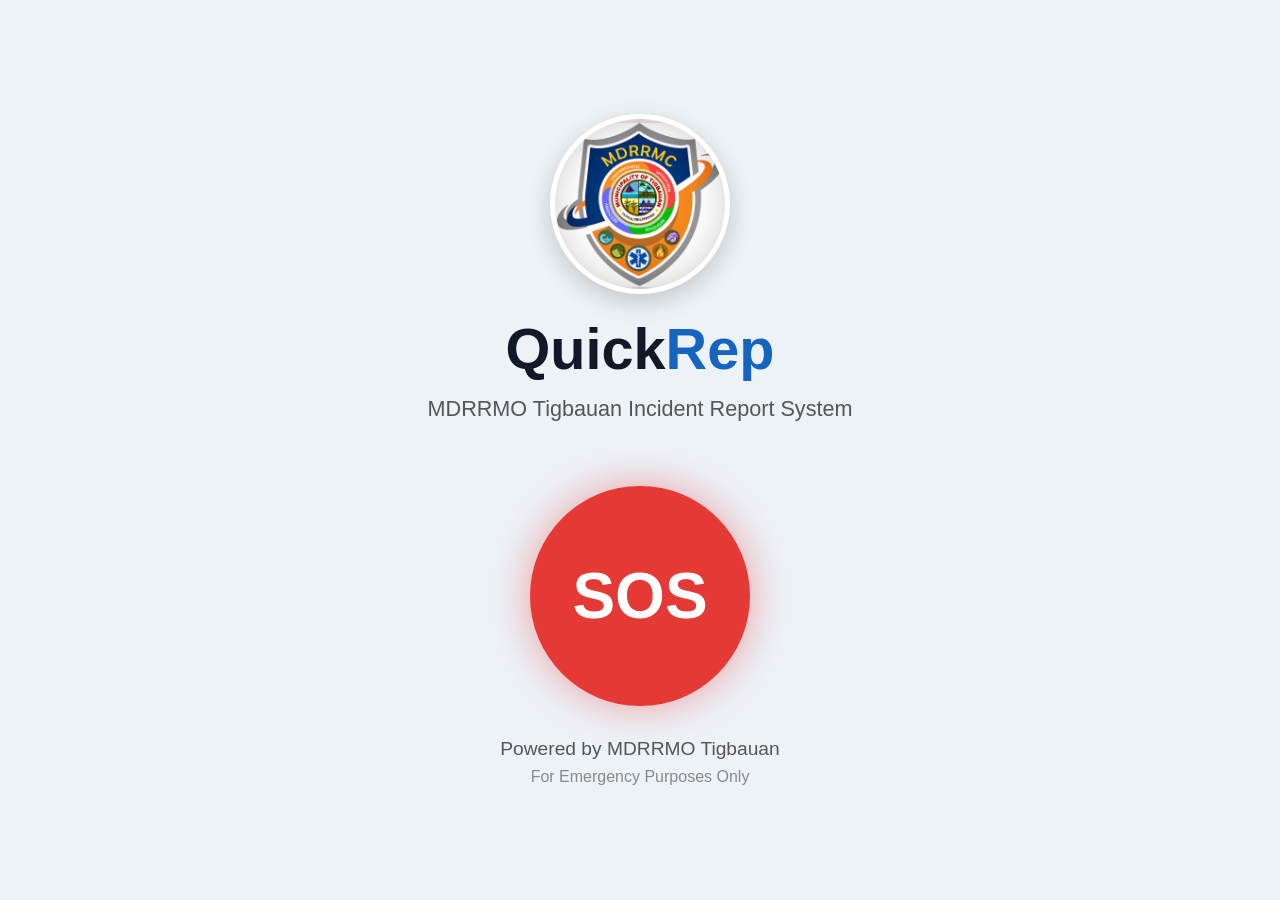
<file: index.html>
<!DOCTYPE html>
<html lang="en">
<head>

<meta charset="UTF-8">
<meta name="viewport" content="width=device-width, initial-scale=1.0, viewport-fit=cover">

<title>QuickRep</title>

<link rel="stylesheet" href="style.css">

</head>

<body>

<div class="app-container">

<!-- HOME PAGE -->

<div id="home">

    <img src="assets/MDRRMO.jpg" class="logo" alt="MDRRMO Logo">

    <h1>
        Quick<span>Rep</span>
    </h1>

    <p class="subtitle">
        MDRRMO Tigbauan Incident Report System
    </p>

    <button id="sosBtn">
        SOS
    </button>

    <p class="powered">
        Powered by MDRRMO Tigbauan
    </p>

    <p class="footer">
        For Emergency Purposes Only
    </p>

</div>

<!-- FORM PAGE -->

<div id="formPage" class="hidden">

<h2>INCIDENT REPORT</h2>

<div class="card">

<label>Dispatch</label>
<input
id="dispatch"
placeholder="Enter Dispatch"
autocomplete="off">

<label>Call #</label>
<input
id="callno"
type="number"
placeholder="Enter Call Number">

<label>Type of Call</label>

<select id="type">

<option value="Trauma">Trauma</option>
<option value="V/A">V/A</option>
<option value="Medical">Medical</option>
<option value="1070">1070</option>
<option value="Custom">Custom...</option>

</select>

<input
type="text"
id="customType"
placeholder="Enter custom type of call"
style="display:none;"
autocomplete="off">

<label>Location</label>
<input
id="location"
placeholder="Enter Location"
autocomplete="off">

<label>Responded Personnel</label>
<input
id="personnel"
placeholder="Example: Villa, Agalono"
autocomplete="off">

<label>Vehicle</label>
<input
id="vehicle"
placeholder="Example: RV-2"
autocomplete="off">

<label>Driver</label>
<input
id="driver"
placeholder="Enter Driver"
autocomplete="off">

<button id="generateBtn">
Generate Report
</button>

</div>

</div>

<!-- SUMMARY PAGE -->

<div id="summaryPage" class="hidden">

<h2>REPORT SUMMARY</h2>

<pre id="summary"></pre>

<button id="copyBtn">
📋 Copy Report
</button>

<button id="newBtn">
New Report
</button>

</div>

</div>

<script src="script.js"></script>

</body>
</html>
</file>
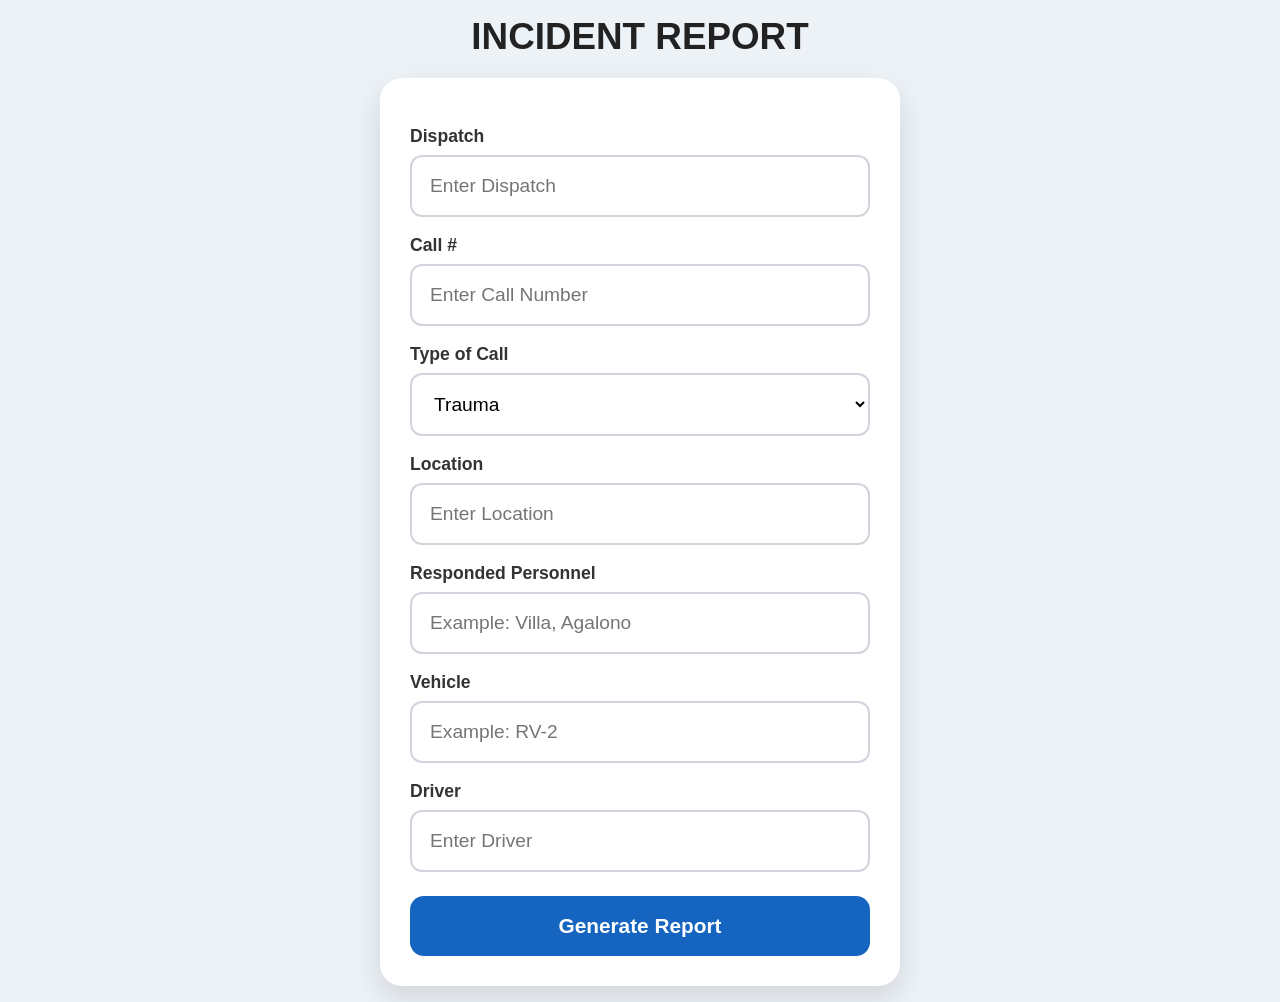
<file: report.html>
<!DOCTYPE html>
<html lang="en">
<head>

<meta charset="UTF-8">
<meta name="viewport" content="width=device-width, initial-scale=1.0, viewport-fit=cover">

<title>QuickRep - Incident Report</title>

<link rel="stylesheet" href="style.css">

</head>

<body>

<div class="app-container">

<h2>INCIDENT REPORT</h2>

<div class="card">

<label>Dispatch</label>
<input id="dispatch" placeholder="Enter Dispatch" autocomplete="off">

<label>Call #</label>
<input id="callno" type="number" placeholder="Enter Call Number">

<label>Type of Call</label>

<select id="type">

<option value="Trauma">Trauma</option>
<option value="V/A">V/A</option>
<option value="Medical">Medical</option>
<option value="1070">1070</option>
<option value="Custom">Custom...</option>

</select>

<input
id="customType"
type="text"
placeholder="Enter custom type of call"
style="display:none;"
autocomplete="off">

<label>Location</label>
<input id="location" placeholder="Enter Location">

<label>Responded Personnel</label>
<input id="personnel" placeholder="Example: Villa, Agalono">

<label>Vehicle</label>
<input id="vehicle" placeholder="Example: RV-2">

<label>Driver</label>
<input id="driver" placeholder="Enter Driver">

<button id="generateBtn">
Generate Report
</button>

</div>

</div>

<script src="script.js"></script>

</body>
</html>
</file>
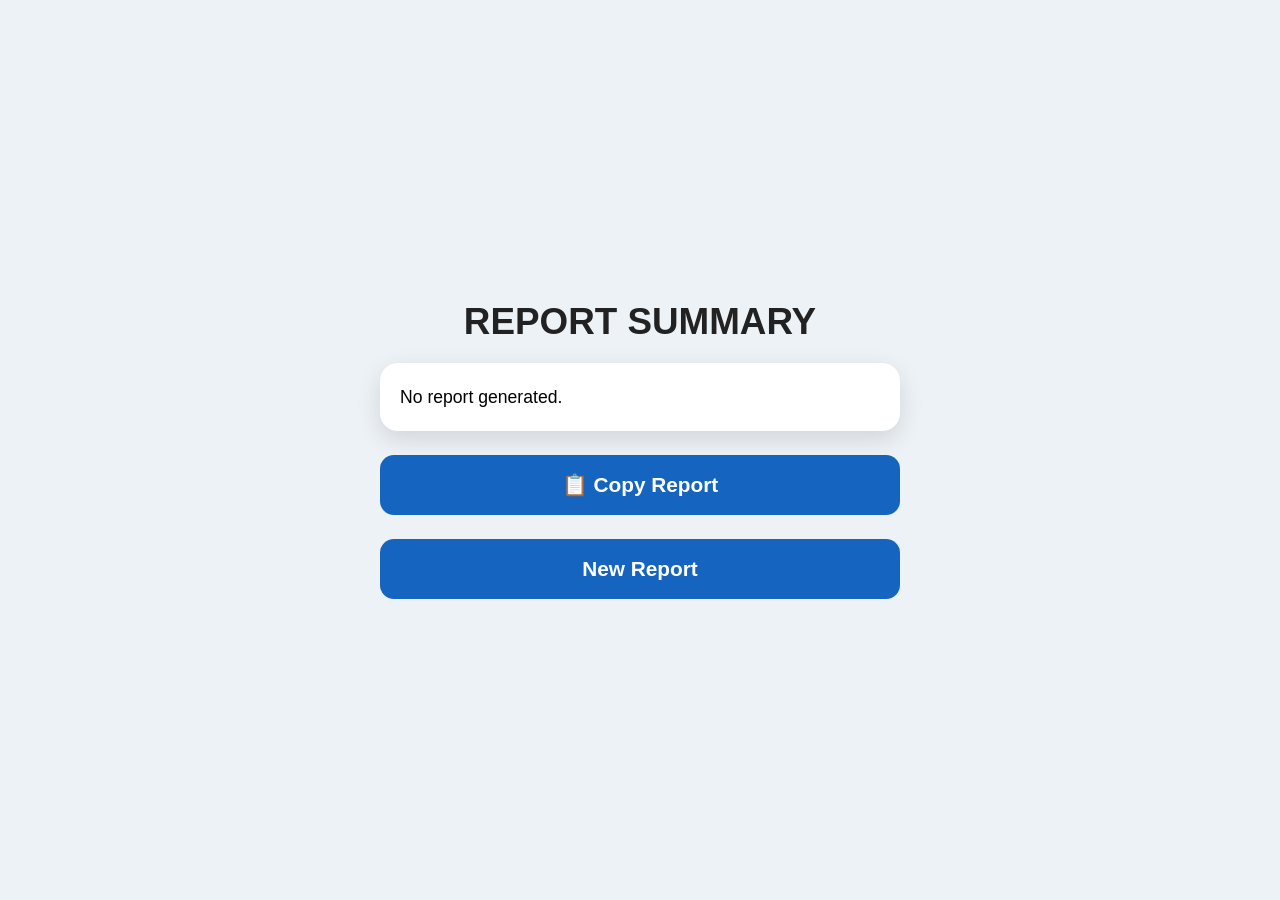
<file: summary.html>
<!DOCTYPE html>
<html lang="en">
<head>

<meta charset="UTF-8">
<meta name="viewport" content="width=device-width, initial-scale=1.0, viewport-fit=cover">

<title>QuickRep - Summary</title>

<link rel="stylesheet" href="style.css">

</head>

<body>

<div class="app-container">

<h2>REPORT SUMMARY</h2>

<pre id="summary"></pre>

<button id="copyBtn">
📋 Copy Report
</button>

<button id="newBtn">
New Report
</button>

</div>

<script>

const summary=document.getElementById("summary");

summary.textContent=sessionStorage.getItem("report") || "No report generated.";

document.getElementById("copyBtn").onclick=async()=>{

await navigator.clipboard.writeText(summary.textContent);

copyBtn.innerHTML="✅ Report Copied";

setTimeout(()=>{

copyBtn.innerHTML="📋 Copy Report";

},2000);

};

document.getElementById("newBtn").onclick=()=>{

sessionStorage.removeItem("report");

window.location.href="index.html";

};

</script>

</body>
</html>
</file>
<file: style.css>
/* ==========================
   QuickRep - Responsive CSS
   ========================== */

*{
    margin:0;
    padding:0;
    box-sizing:border-box;
    font-family:Arial,Helvetica,sans-serif;
}

html{
    font-size:16px;
    -webkit-text-size-adjust:100%;
    scroll-behavior:smooth;
}

body{

    background:#edf2f7;

    min-height:100dvh;

    display:flex;
    justify-content:center;
    align-items:center;

    padding:
        max(16px,env(safe-area-inset-top))
        max(16px,env(safe-area-inset-right))
        max(16px,env(safe-area-inset-bottom))
        max(16px,env(safe-area-inset-left));

}

.app-container{

    width:min(100%,520px);

    margin:auto;

}

.hidden{

    display:none;

}

/* ==========================
   HOME
   ========================== */

#home{

    display:flex;
    flex-direction:column;
    align-items:center;
    justify-content:center;

    width:100%;

    text-align:center;

}

/* ==========================
   LOGO
   ========================== */

.logo{

    width:clamp(110px,28vw,180px);

    aspect-ratio:1/1;

    border-radius:50%;

    object-fit:cover;

    display:block;

    margin-bottom:24px;

    border:5px solid white;

    background:white;

    box-shadow:0 8px 25px rgba(0,0,0,.18);

}

/* ==========================
   TITLES
   ========================== */

h1{

    font-size:clamp(2.3rem,8vw,3.6rem);

    font-weight:800;

    color:#111827;

    line-height:1.1;

}

h1 span{

    color:#1565C0;

}

.subtitle{

    margin-top:12px;

    width:90%;

    font-size:clamp(1rem,3.8vw,1.35rem);

    color:#555;

    line-height:1.5;

}

/* ==========================
   SOS BUTTON
   ========================== */

#sosBtn{

    width:clamp(160px,42vw,220px);

    aspect-ratio:1;

    border-radius:50%;

    border:none;

    margin-top:clamp(32px,8vw,60px);

    background:#e53935;

    color:white;

    font-size:clamp(2.5rem,10vw,4rem);

    font-weight:bold;

    cursor:pointer;

    box-shadow:0 0 40px rgba(229,57,53,.45);

    animation:pulse 1.5s infinite;

}

@keyframes pulse{

0%{

transform:scale(1);

box-shadow:0 0 0 0 rgba(229,57,53,.65);

}

70%{

transform:scale(1.08);

box-shadow:0 0 0 40px rgba(229,57,53,0);

}

100%{

transform:scale(1);

}

}

/* ==========================
   FOOTER
   ========================== */

.powered{

    margin-top:32px;

    font-size:clamp(.95rem,3vw,1.2rem);

    color:#555;

}

.footer{

    margin-top:8px;

    font-size:clamp(.9rem,2.8vw,1rem);

    color:#888;

}

/* ==========================
   FORM
   ========================== */

h2{

    text-align:center;

    font-size:clamp(1.8rem,5vw,2.3rem);

    margin-bottom:20px;

    color:#222;

}

.card{

    width:100%;

    background:white;

    border-radius:22px;

    padding:clamp(20px,5vw,30px);

    box-shadow:0 12px 30px rgba(0,0,0,.12);

}

label{

    display:block;

    margin-top:18px;

    font-size:clamp(.95rem,2.8vw,1.1rem);

    font-weight:bold;

    color:#333;

}

input,
select{

    width:100%;

    margin-top:8px;

    padding:clamp(14px,4vw,18px);

    border-radius:12px;

    border:2px solid #d1d5db;

    background:white;

    font-size:clamp(1rem,3.5vw,1.2rem);

    transition:.25s;

}

input:focus,
select:focus{

    border-color:#1565C0;

    outline:none;

    box-shadow:0 0 0 4px rgba(21,101,192,.15);

}

/* ==========================
   BUTTONS
   ========================== */

button{

    width:100%;

    margin-top:24px;

    padding:clamp(15px,4vw,18px);

    border:none;

    border-radius:14px;

    background:#1565C0;

    color:white;

    font-size:clamp(1rem,3.8vw,1.3rem);

    font-weight:bold;

    cursor:pointer;

    transition:.2s;

}

button:hover{

    transform:translateY(-2px);

}

button:active{

    transform:scale(.98);

}

/* ==========================
   SUMMARY
   ========================== */

pre{

    width:100%;

    background:white;

    border-radius:18px;

    padding:20px;

    box-shadow:0 8px 25px rgba(0,0,0,.12);

    white-space:pre-wrap;

    word-break:break-word;

    overflow-wrap:anywhere;

    line-height:1.6;

    font-size:clamp(.95rem,3vw,1.1rem);

}

/* ==========================
   TABLETS
   ========================== */

@media (min-width:768px){

    .app-container{

        max-width:560px;

    }

}

/* ==========================
   SMALL PHONES
   ========================== */

@media (max-width:360px){

    .card{

        padding:18px;

    }

    button{

        margin-top:18px;

    }

}
</file>
